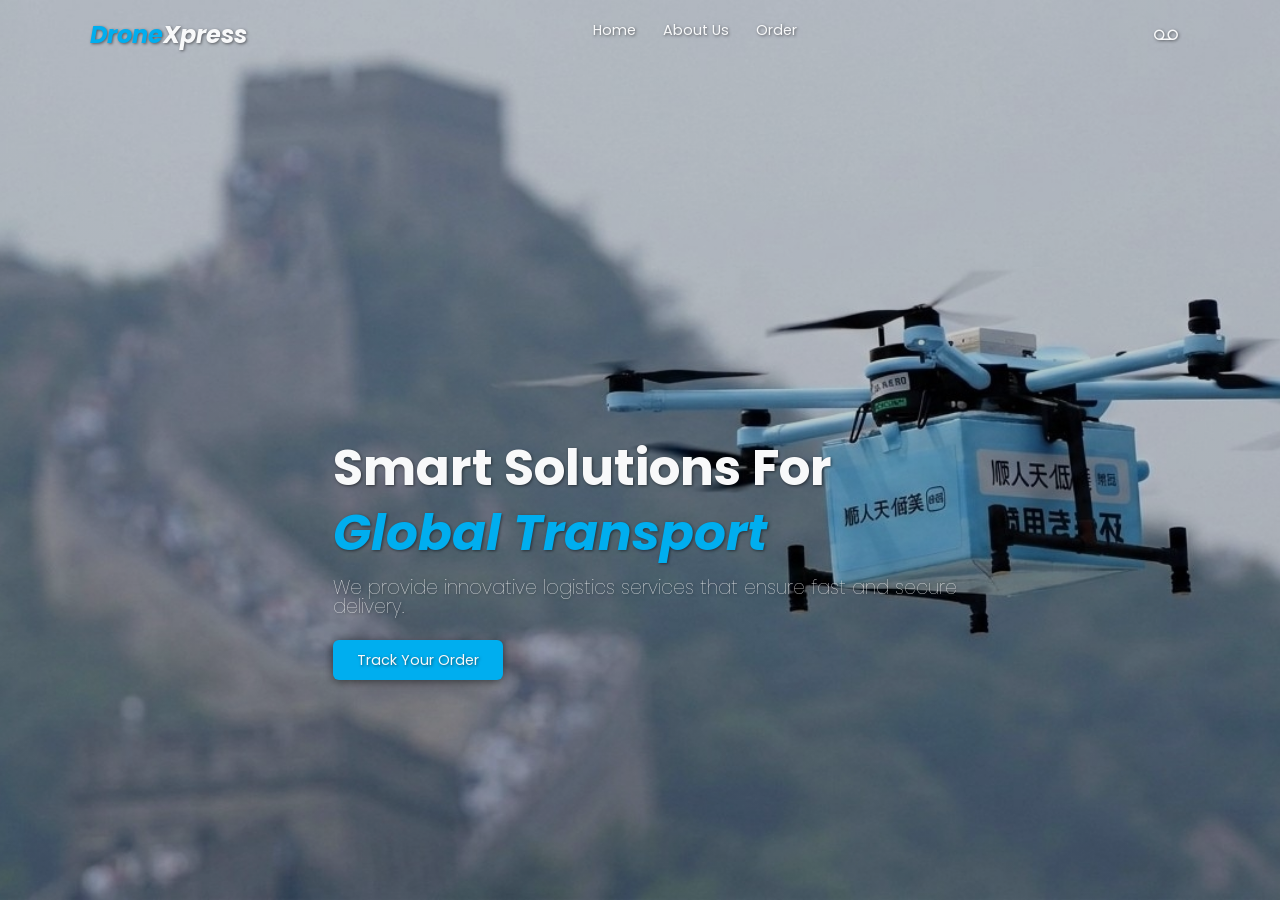
<file: index.html>
<!DOCTYPE html>
<html lang="id">
<head>
    <meta charset="UTF-8">
    <meta name="viewport" content="width=device-width, initial-scale=1.0">
    <title>DroneXpress | Solusi Energi Masa Depan</title>
    <link rel="preconnect" href="https://fonts.googleapis.com">
    <link rel="preconnect" href="https://fonts.gstatic.com" crossorigin>
    <link href="https://fonts.googleapis.com/css2?family=Poppins:ital,wght@0,100;0,200;0,300;0,400;0,500;0,600;0,700;0,800;0,900;1,100;1,200;1,300;1,400;1,500;1,600;1,700;1,800;1,900&display=swap" rel="stylesheet">
    <link href="https://cdn.jsdelivr.net/npm/bootstrap-icons@1.11.3/font/bootstrap-icons.css" rel="stylesheet">
    <link rel="stylesheet" href="css/styles.css">
</head>
<body>
  <nav class="navbar">
    <a href="index.html" class="navbar-logo">Drone<span>Xpress</span></a>

    <div class = "navbar-nav">
      <a href="index.html"> Home</a>
      <a href="#YNTKTS"> About Us</a>
      <a href="form.html"> Order</a>
    </div>

    <div class="navbar-extra">
      <a href="https://wa.me/081325754374" id="contact" target="_blank">
        <i class="bi bi-voicemail"></i></a>
      <a href="#" id="hamburger-menu">
        <i class="bi bi-list"></i></a>
    </div>
  </nav>

    <section class="hero" id="home">
  <main class="content">
    <h1>Smart Solutions For <span>Global Transport</span></h1>
    <p>
      We provide innovative logistics services that ensure fast and secure delivery.
    </p>
    <a href="form.html" class="cta">Track Your Order</a>
    
  </main>
</section>

</body>
</html>
</file>
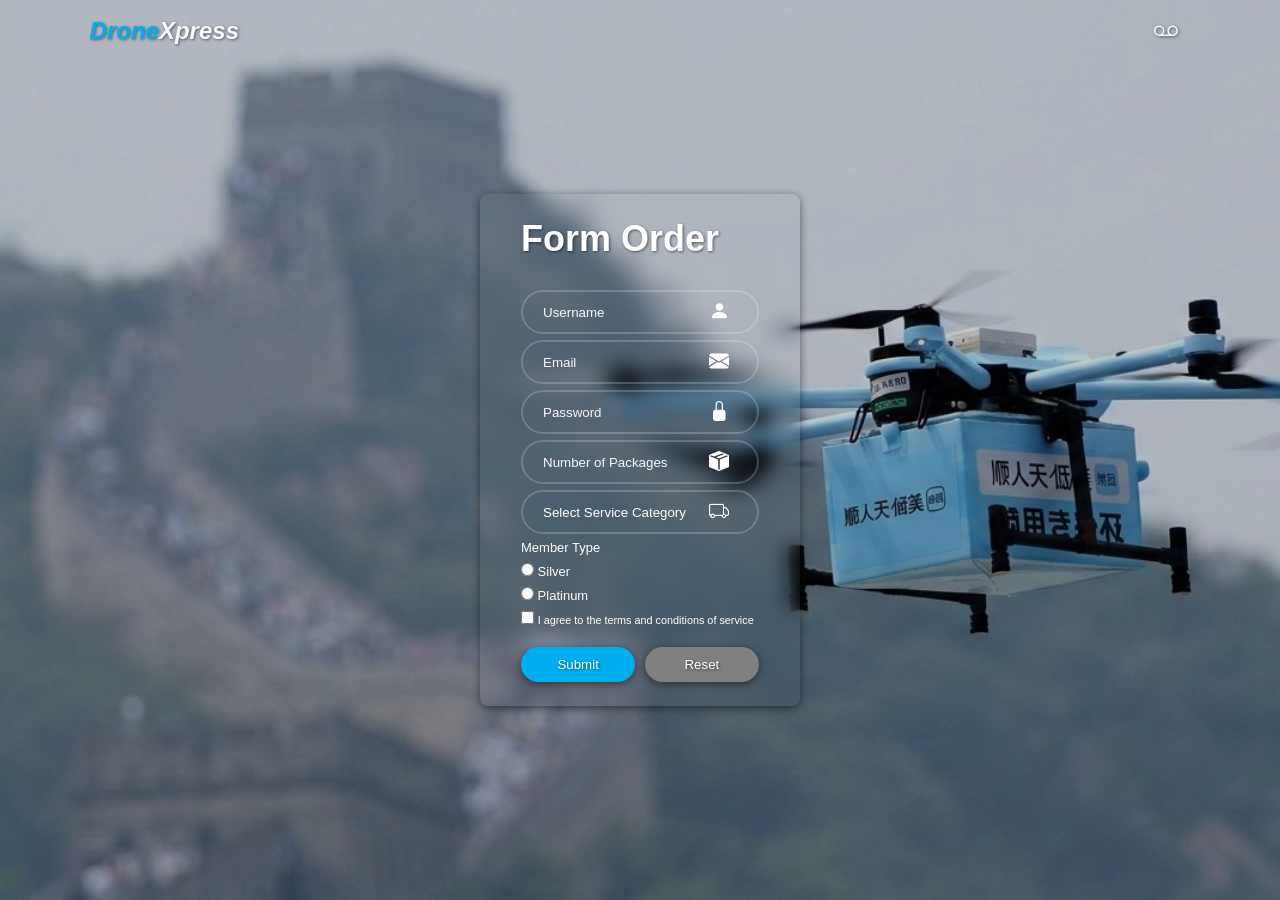
<file: form.html>
<!DOCTYPE html>
<html lang="en">
<head>
    <meta charset="UTF-8">
    <meta name="viewport" content="width=device-width, initial-scale=1.0">
    <link href="https://cdn.jsdelivr.net/npm/bootstrap-icons@1.11.3/font/bootstrap-icons.css" rel="stylesheet">
    <link rel="stylesheet" href="css/styles.css">
    <title>form</title>
</head>
<body>
     <nav class="navbar">
    <a href="index.html" class="navbar-logo">Drone<span>Xpress</span></a>

    <div class="navbar-extra">
      <a href="https://wa.me/081325754374" id="contact" target="_blank">
        <i class="bi bi-voicemail"></i></a>
    </div>
  </nav>

      <section class="hero" id="home">
  <main class="wrapper">
    <form action="process.php" method="POST">
      <h1>Form Order</h1>
      <div class="input-box">
      <input type="text" name ="username" placeholder="Username" required/>
      <i class="bi bi-person-fill"></i>
      </div>
      <div class="input-box">
      <input type="email" name = "email" placeholder="Email" required/>
      <i class="bi bi-envelope-fill"></i>
      </div>
      <div class="input-box">
        <input type="password" name = "password" placeholder="Password" required/>
        <i class="bi bi-lock-fill"></i>
      </div>
      <div class="input-box">
        <input type="number" min="1" name = "jumlah" placeholder="Number of Packages" required/>
        <i class="bi bi-box-seam-fill"></i>
      </div>
  <div class="input-box">
  <select name = "kategori" required>
    <option value="" disabled selected>Select Service Category</option>
    <option value="regular">Reguler</option>
    <option value="express">Express</option>
  </select>
    <i class="bi bi-truck"></i>
  </div>

  <div class="radio-group">
  <label>Member Type</label>
  
  <div>
    <label><input type="radio" id="member-silver" name="member" value="silver" required> Silver</label>
  </div>

  <div>
    <label><input type="radio" id="member-platinum" name="member" value="platinum"> Platinum</label>
  </div>
  </div>

  <div class="checkbox-group">
  <label><input type="checkbox" name = "agree" id="agree" required> <small>I agree to the terms and conditions of service</small></label>
  </div>
  
  <div class="button-group">
  <button type="submit">Submit</button>
  <button type="reset">Reset</button>
</div>
</form>
    
  </main>
</section>
</body>
</html>
</file>
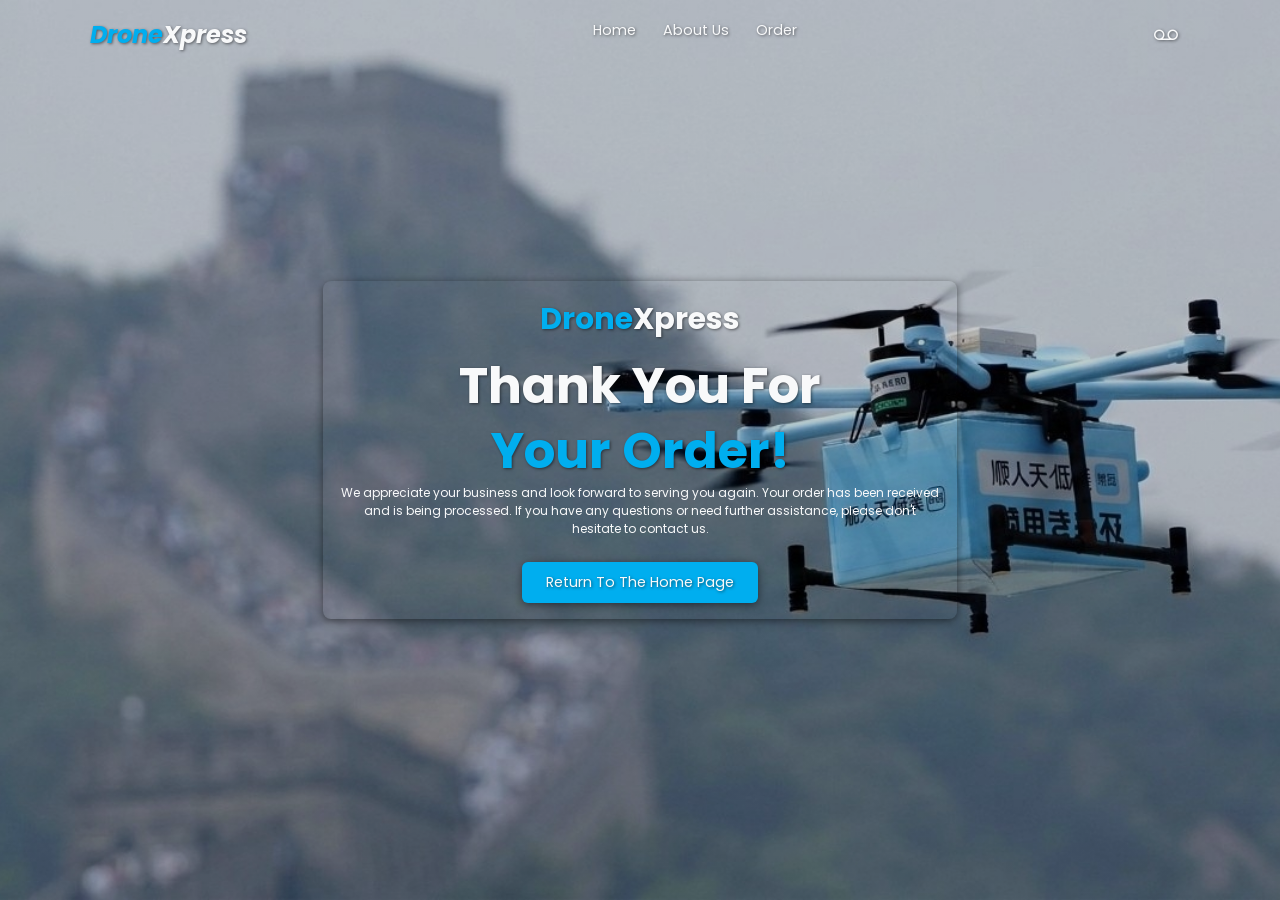
<file: landing.html>
<!DOCTYPE html>
<html lang="en">
<head>
    <meta charset="UTF-8">
    <meta name="viewport" content="width=device-width, initial-scale=1.0">
    <title>Halaman Landing</title>

    <link rel="preconnect" href="https://fonts.googleapis.com">
    <link rel="preconnect" href="https://fonts.gstatic.com" crossorigin>
    <link href="https://fonts.googleapis.com/css2?family=Poppins:ital,wght@0,100;0,200;0,300;0,400;0,500;0,600;0,700;0,800;0,900;1,100;1,200;1,300;1,400;1,500;1,600;1,700;1,800;1,900&display=swap" rel="stylesheet">
    <link href="https://cdn.jsdelivr.net/npm/bootstrap-icons@1.11.3/font/bootstrap-icons.css" rel="stylesheet">
    <link rel="stylesheet" href="css/styles.css">
</head>
<body>
    <nav class="navbar">
    <a href="index.html" class="navbar-logo">Drone<span>Xpress</span></a>

    <div class = "navbar-nav">
      <a href="index.html"> Home</a>
      <a href="#YNTKTS"> About Us</a>
      <a href="form.html"> Order</a>
    </div>

    <div class="navbar-extra">
      <a href="https://wa.me/081325754374" id="contact" target="_blank">
        <i class="bi bi-voicemail"></i></a>
      <a href="#" id="hamburger-menu">
        <i class="bi bi-list"></i></a>
    </div>
  </nav>

    <section class="hero" id="home">
  <main class="content-landing">
    <h2>Drone<span>Xpress</span></h2>
    <h1>Thank You For <span>Your Order!</span></h1>
    <p>
        We appreciate your business and look forward to serving you again. Your order has been received and is being processed. If you have any questions or need further assistance, please don't hesitate to contact us.
    </p>
    <a href="index.html" class="cta">Return To The Home Page</a>
    
  </main>
</section>
    
</body>
</html>
</file>
<file: css/styles.css>
:root {
  --primary-color: #00aeef;
  --secondary-color: #f8f9fa;
  --bg: #f8fafc;
}

* {
  margin: 0;
  padding: 0;
  box-sizing: border-box;
  outline: none;
  border: none;
  text-decoration: none;
  font-family: "Poppins", sans-serif;
}

body {

  background-color: var(--bg);
  color: #f8fafc;
}

.navbar {
  display: flex;
  justify-content: space-between;
  align-items: center;
  padding: 1.4rem 7%;
  position: absolute;
  top: 0;
  left: 0;
  width: 100%;
  background: transparent;
  border-bottom: none;
  z-index: 10;
  text-shadow: 1px 1px 3px rgba(1,1,3,0.5);

}

.navbar .navbar-logo {
  font-size: 2rem;
  font-weight: 700;
  color: var(--primary-color);
  font-style: italic;
}

.navbar .navbar-logo span {
  color: var(--secondary-color);
}

.navbar .navbar-nav a {
  color: var(--secondary-color);
  display: inline-block;
  font-size: 1.2rem;
  margin: 0 1rem;
}

.navbar .navbar-nav a:hover {
  color: var(--primary-color);
}

.navbar .navbar-nav a:after {
  content: "";
  display: block;
  padding-bottom: 0.5rem;
  border-bottom: 0.1rem solid var(--primary-color);
  transform: scaleX(0);
  transition: 0.2s linear;
}

.navbar .navbar-nav a:hover:after {
  transform: scaleX(0.5);
}

.navbar .navbar-extra a {
  color: var(--secondary-color);
  font-size: 2.0rem;
  padding: 1rem;
}

.navbar .navbar-extra a:hover {
  color: var(--primary-color);
}

.hero {
  min-height: 100vh;
  align-items: center;
  justify-content: center;
  background:
    linear-gradient(rgba(0, 0, 0, 0.2), rgba(0, 0, 0, 0.2)),
    url("../assets/droneFix.jpeg");
  background-size: cover;
  background-position: center;
  background-repeat: no-repeat;
  display: flex;
  color: var(--secondary-color);
}

.hero h1 span{
  display: block;
}

.hero .content {
  margin-top: 18rem;
  padding: 1.4rem;
  max-width: 60rem;
  margin-left: 6rem;
  justify-content: left;
  align-items: left;
  text-align: left;
}

.hero .content h1{
  line-height: 1.3;
  font-size: 4em;
  color: var(--secondary-color);
  text-shadow: 1px 1px 3px rgba(1,1,3,0.5);
  max-width: 800px;
  font-size: 50px;
  font-weight: bold;
}

.hero .content h1 span {
  color: var(--primary-color);
  font-style: italic;
}

.hero .content p{
  font-size: 1.6rem;
  margin-top: 1rem;
  line-height: 1;
  font-weight: 100;
  text-shadow: 1px 1px 3px rgba(1,1,3,0.5);
}

.hero .content .cta {
  display: inline-block;
  margin-top: 2rem;
  padding: 0.8rem 2rem;
  background-color: var(--primary-color);
  color: var(--secondary-color);
  font-size: 1.2rem;
  border-radius: 0.5rem;
  transition: background-color 0.3s ease-in-out;
  text-shadow: 1px 1px 3px rgba(1,1,3,0.5);
  box-shadow: 0 2px 8px rgba(0, 0, 0, 0.5);
}

#hamburger-menu {
  display: none;
}

/* laptop */
@media (max-width: 1366px) {
  html {
    font-size: 75%;
  }
}

/* tablet */
@media (max-width: 758px) {
  html {
    font-size: 62.5%;
  }

  #hamburger-menu {
    display: inline-block;
  }

  .navbar .navbar-nav {
    position: absolute;
    top: 100%;
    right: -100%;
    background-color: #fff;
    width: 30rem;
    height: 100vh;
    transition: right 0.3s ease-in-out;
  }
}

/* phone */
@media (max-width: 450px) {
  html {
    font-size: 55%;
  }
}

.hero .wrapper {
  width: 320px;
  max-width: 90%;
  background: transparent;
  color: white; 
  margin: 5rem auto;
  padding: 2rem;
  border-radius: 8px;
  box-shadow: 0 2px 8px rgba(0, 0, 0, 0.5);
  display: flex;
  flex-direction: column;
  
  align-items: center;
  height: auto;
}

.hero .wrapper h1{
  font-size: 36px;
  text-shadow: 1px 1px 3px rgba(0,0,0,0.5);
}

.hero .wrapper .input-box{
  width: 100%;
  height: 20px;
  margin: 30px 0;
  position: relative;
}

.hero .wrapper .input-box p {
  margin: 0;
  padding: 10px 15px;
  line-height: 1.5;
}

.hero .wrapper .input-box input{
  width: 100%;
  height: 100%;
  background: transparent;
  border: none;
  outline: none;
  border: 2px solid rgba(255, 255, 255, 0.2);
  border-radius: 40px;
  color: white;
  padding: 20px 45px 20px 20px;
}

.hero .wrapper .input-box input::placeholder{
  color: var(--secondary-color);
}

.hero .wrapper .input-box input:focus{
  border-color: var(--primary-color);
}

.hero .wrapper .input-box i{
  position: absolute;
  right: 20px;
  top: 50%;
  transform:translate(-50%);
  font-size: 20px;
}

.hero .wrapper .input-box select {
  width: 100%;
  height:44px;
  background: transparent;
  border: 2px solid rgba(255, 255, 255, 0.2);
  border-radius: 50px;
  color: white;
  padding: 0 20px 0 20px;
  appearance: none;
  outline: none;
  cursor: pointer;
  transition: all 0.3s ease;

}

.hero .wrapper .input-box select:hover {
  border-color: var(--primary-color);
}

.hero .wrapper .input-box select:focus {
  border-color: var(--primary-color);
  box-shadow: 0 0 10px rgba(0, 174, 239, 0.5);
}

.hero .wrapper .input-box select option {
  color: black;
}

.radio-group,
.checkbox-group {
  width: 100%;
  margin: 1px 0;
  font-size: 13px;
}

.radio-group label,
.checkbox-group label {
  display: block;
  margin-bottom: 8px;
}

.radio-group div {
  margin: 1px 0;
}

.button-group {
  width: 100%;
  display: flex;
  justify-content: space-between;
  margin-top: 20px;
}

.button-group button {
  width: 48%;
  padding: 10px;
  border-radius: 40px;
  border: none;
  cursor: pointer;
  text-shadow: 1px 1px 3px rgba(0, 0, 0, 0.5);
}

.button-group button[type="submit"] {
  background-color: var(--primary-color);
  color: white;
  box-shadow: 0 2px 8px rgba(0, 0, 0, 0.5);
}

.button-group button[type="reset"] {
  background-color: gray;
  color: white;
  box-shadow: 0 2px 8px rgba(0, 0, 0, 0.5);
}

.hero .wrapper {
  backdrop-filter: blur(10px);
}

.hero .wrapper.invoice {
  width: 500px;
  max-width: 90%;
  background: transparent;
  color: white; 
  margin: 5rem auto;
  padding: 2rem;
  border-radius: 8px;
  box-shadow: 0 2px 8px rgba(0, 0, 0, 0.5);
  display: flex;
  flex-direction: column;
  align-items: center;
  height: auto;
}

.hero .wrapper.invoice h1{
  font-size: 36px;
  text-shadow: 0 2px 8px rgba(0, 0, 0, 0.5);
}

.hero .wrapper.invoice .input-box{
  height: auto;
  margin: 10px 0;
}

.hero .wrapper.invoice .input-box p {
  border-bottom: 1px solid rgba(255, 255, 255, 0.2); 
}



.hero .wrapper.invoice .button-group button {
  width: 100%;
}

.hero .wrapper.invoice {
  backdrop-filter: blur(10px);
}

.hero .content-landing {
  margin: auto;
  padding: 1.4rem;
  max-width: 100%;
  background: transparent;
  border-radius: 8px;
  box-shadow: 0 2px 8px rgba(0, 0, 0, 0.5);
  display: flex;
  flex-direction: column;
  justify-content: center;
  align-items: center;
  text-align: center;
}

.hero .content-landing h2{
  font-size: 2.5rem;
  color: var(--primary-color);
  text-shadow: 1px 1px 3px rgba(1,1,3,0.5);
  margin-bottom: 1rem;
}
.hero .content-landing h2 span{
  font-size: 2.5rem;
  color: var(--secondary-color);
  text-shadow: 1px 1px 3px rgba(1,1,3,0.5);
  margin-bottom: 1rem;
}

.hero .content-landing h1{
  line-height: 1.3;
  font-size: 4em;
  color: var(--secondary-color);
  text-shadow: 1px 1px 3px rgba(1,1,3,0.5);
  max-width: 800px;
  font-size: 50px;
  font-weight: bold;
}
.hero .content-landing h1 span{
  line-height: 1.3;
  font-size: 4em;
  color: var(--primary-color);
  text-shadow: 1px 1px 3px rgba(1,1,3,0.5);
  max-width: 800px;
  font-size: 50px;
  font-weight: bold;
}

.hero .content p{
  font-size: 1.6rem;
  margin-top: 1rem;
  line-height: 1;
  font-weight: 100;
  text-shadow: 1px 1px 3px rgba(1,1,3,0.5);
}

.hero .content-landing p{
  max-width: 600px;
  margin-left: auto;
  margin-right: auto;
}

.hero .content-landing .cta {
  display: inline-block;
  margin-top: 2rem;
  padding: 0.8rem 2rem;
  background-color: var(--primary-color);
  color: var(--secondary-color);
  font-size: 1.2rem;
  border-radius: 0.5rem;
  transition: background-color 0.3s ease-in-out;
  text-shadow: 1px 1px 3px rgba(1,1,3,0.5);
  box-shadow: 0 2px 8px rgba(0, 0, 0, 0.5);
}
</file>
